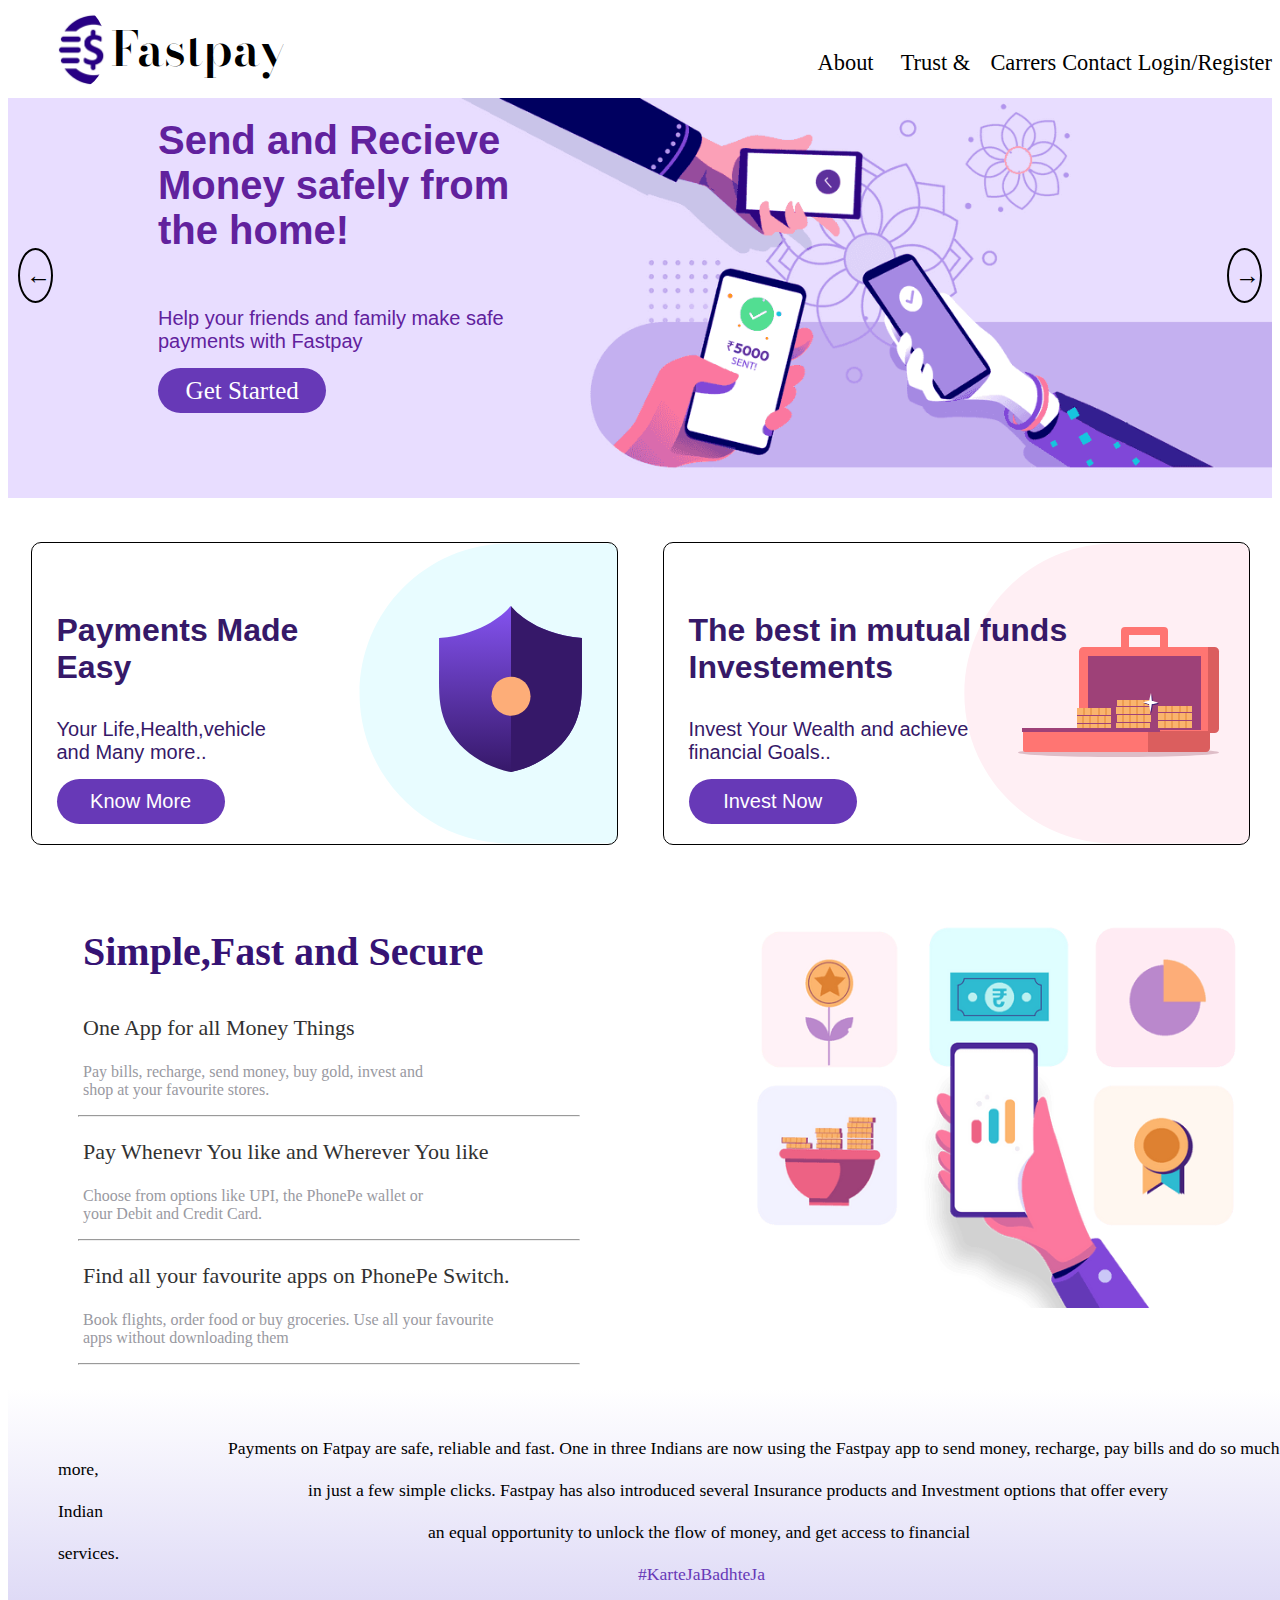
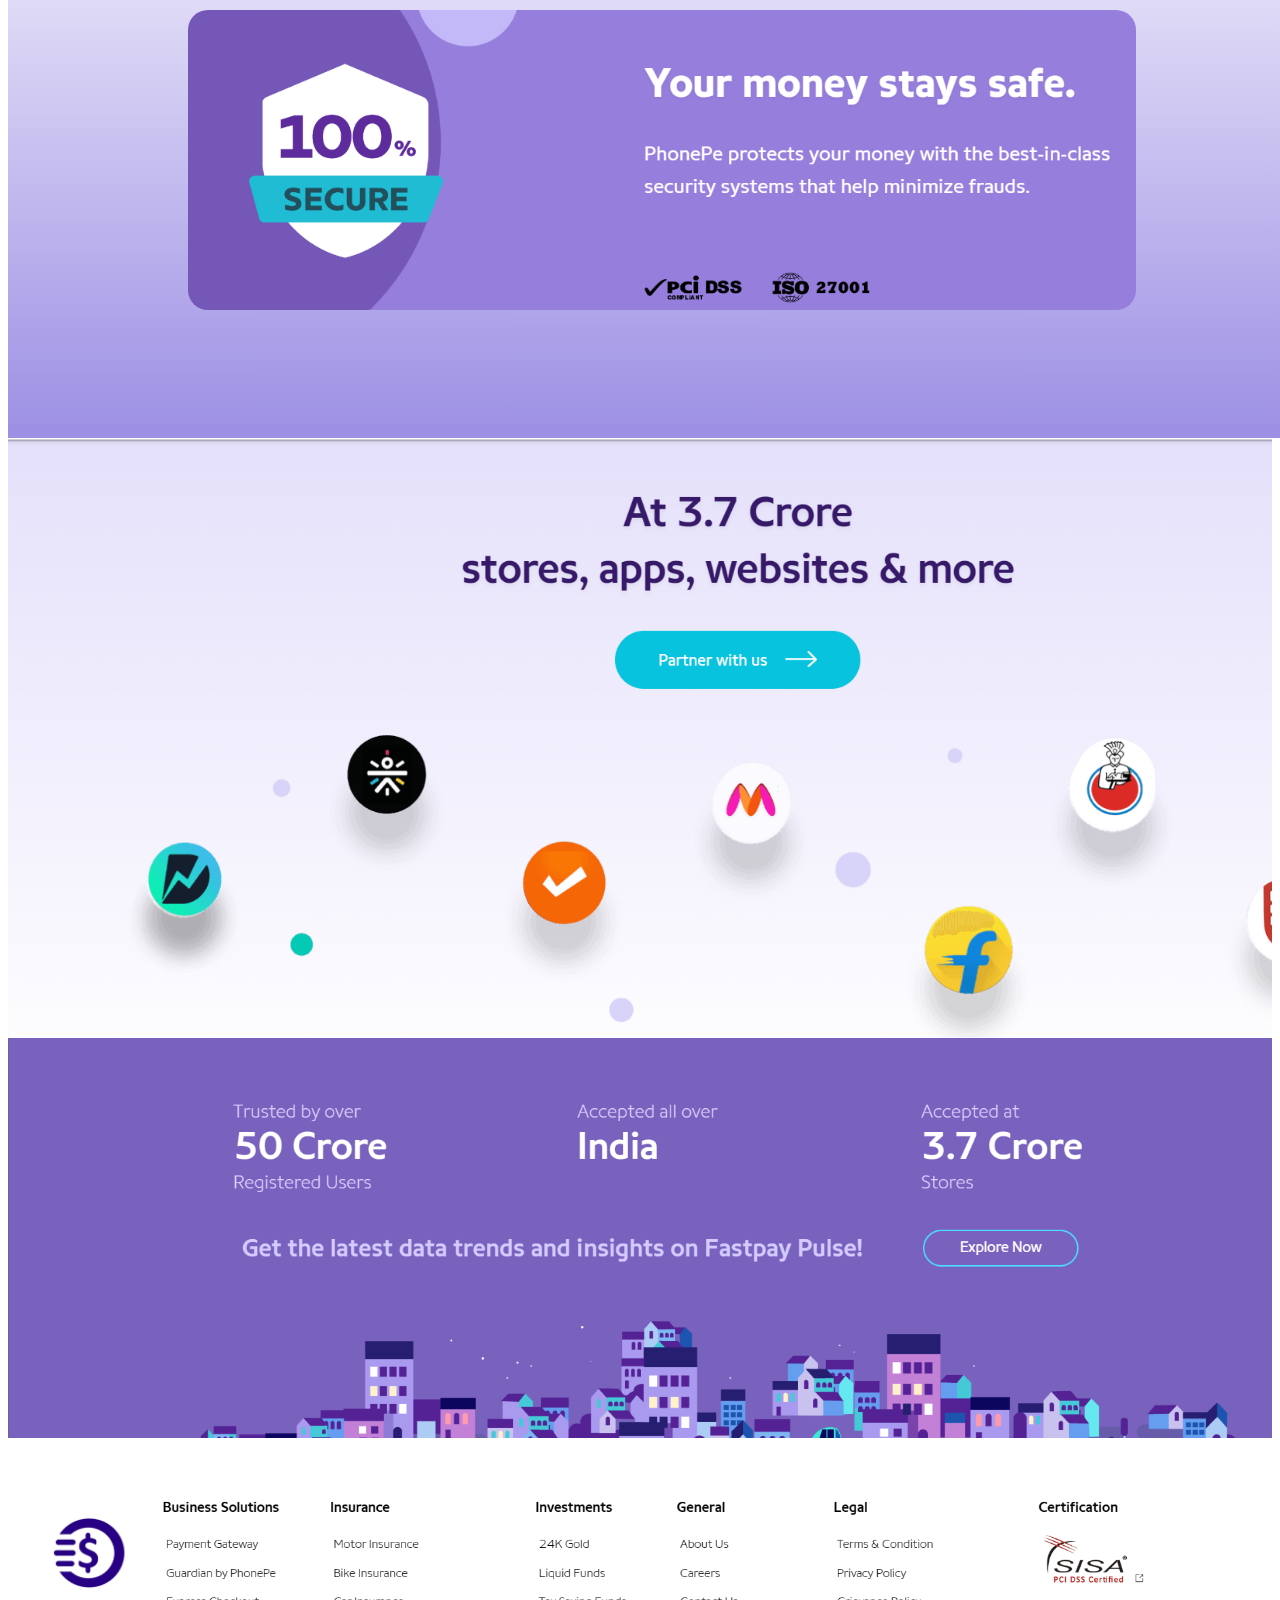
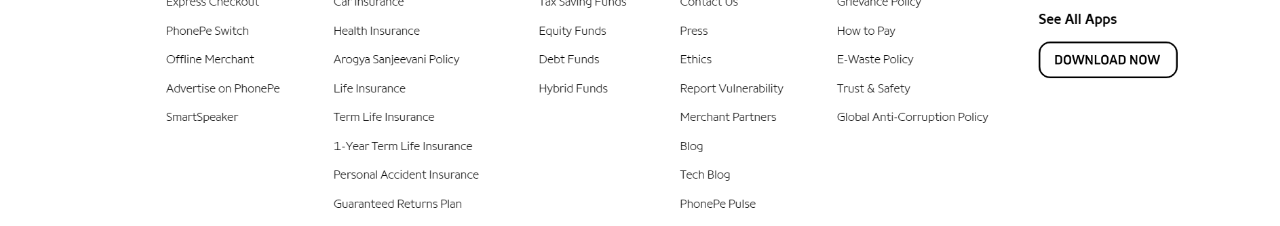
<file: Homepage.html>
<!DOCTYPE html>
<html lang="en">
<head>
    <meta charset="UTF-8">
    <meta name="viewport" content="width=device-width, initial-scale=1.0">
    <title>Document</title>
    <link rel="stylesheet" href="style.css">
    <link rel="stylesheet" href="https://fonts.googleapis.com/css2?family=Bodoni+Moda:wght@400;700&display=swap">

</head>
<body>
    <div class="navbar">
          <div class="logo">
                 
          </div>
          <div class="comname">
            Fastpay
         </div> 
          <div class="info">
               <div class="navbardet"><span style="margin-top:15px;">About us</span> </div>
               <div class="navbardet">Trust & safety</div>
               <div class="navbardet">Carrers</div>
               <div class="navbardet">Contact us</div>
               <div class="navbardet">Login/Register</div>
          </div>
    </div>
    <!-- this was the complete hero section -->
    <div class="hero">
        <button onclick="navigate('prev')" class="prev-btn">&larr;</button>
        <button onclick="navigate('next')" class="next-btn">&rarr;</button>
         <div class="herodata">
                 <span style="font-size:2.5rem; text-indent: 20px;font-family: Arial, sans-serif;font-weight: 600;">Send and Recieve Money safely from the home!</span> <br><br><br><br>
                 <span style="font-size:1.25rem; text-indent: 20px; font-family:Arial, Helvetica, sans-serif ;font-weight: 400;">Help your friends and family make safe payments with Fastpay</span>
                 <div class="started">
                      Get Started
                 </div>
         </div>
    </div>
    <div class="hero hero2" style="display: none;">
        <button onclick="navigate('prev')" class="prev-btn">&larr;</button>
        <button onclick="navigate('next')" class="next-btn">&rarr;</button>
        <div class="herodata">
                 <span style="font-size:2.5rem; text-indent: 40px;font-family: Arial, sans-serif;text-decoration: line-through;color: #858586;font-weight: 600;">2%</span> <span style="color: #6739b7;font-size: 80px;">Free</span><br><br><br><br>
                 <span style="font-size: 1.25rem; text-indent: 20px; font-family:Arial, Helvetica, sans-serif ;font-weight: 400;">Accept Your Online payments from others at zero cost(0%) </span><br>
                 <div class="started">
                      Get Started
                 </div>
         </div>

    </div>
    <div class="hero hero3" style="display: none;">
        <button onclick="navigate('prev')" class="prev-btn">&larr;</button>
        <button onclick="navigate('next')" class="next-btn">&rarr;</button>
         <div class="herodata">
                 <span style="font-size: 2.5rem; text-indent: 20px;font-family: Arial, sans-serif; color: white;font-weight: 600;">View Statements & manage financial constents</span> <br><br><br><br>
                 <span style="font-size: 1.25rem; text-indent: 20px; font-family:Arial, Helvetica, sans-serif ;font-weight: 400;">Get register with Fastpay <br>Righnow...</span><br>
                 <div class="started">
                      Know More...
                 </div>
         </div>

    </div>
    <div class="middle">
        <div class="middiv middiv1"><p style="font-size: 2rem;font-weight: 600;"><br>Payments Made<br> Easy<br></p>
            <span style="font-size: 20px; font-family: Arial, Helvetica, sans-serif;"> Your Life,Health,vehicle<br>and Many more..</span><br>
            <div style="width: 168.33px;height: 45.4px;background-color: #6739b7;border-radius: 33px;color: white;text-align: center;line-height: 45px;font-size: 20px;margin-top: 15px;">Know More</div>
        </div>
        <div class="middiv middiv2"><p style="font-size: 2rem;font-weight:600;"><br>The best in mutual funds<br>Investements<br></p>
            <span style="font-size: 20px; font-family: Arial, Helvetica, sans-serif;"> Invest Your Wealth and achieve <br>financial Goals..</span>
            <div style="width: 168.33px;height: 45.4px;background-color: #6739b7;border-radius: 33px;color: white;text-align: center;line-height: 45px;font-size: 20px;margin-top: 15px;">Invest Now</div>
        </div>
    </div>
    <div class="infodata">
        <p style="padding-top: 20px; color: #361374; font-size: 2.5rem;font-weight: 600;padding-left: 35px;">Simple,Fast and Secure</p>
        <p style="padding-left: 35px;color: #323232;font-weight: 500;font-size: 1.375rem;">One App for all Money Things</p>
        <p style="padding-left: 35px;color: #9999a1;font-size: 0.875;font-weight: 300;">Pay bills, recharge, send money, buy gold, invest and <br>shop at your favourite stores.</p><hr style="width: 500px;margin-left: 30px;">
        <p style="padding-left: 35px;color: #323232;font-weight: 500;font-size: 1.375rem;">Pay Whenevr You like and Wherever You like</p>
        <p style="padding-left: 35px;color: #9999a1;font-size: 0.875;font-weight: 300;">Choose from options like UPI, the PhonePe wallet or<br> your Debit and Credit Card.</p><hr style="width: 500px;margin-left: 30px;">
        <p style="padding-left: 35px;color: #323232;font-weight: 500;font-size: 1.375rem;">Find all your favourite apps on PhonePe Switch.</p>
        <p style="padding-left: 35px;color: #9999a1;font-size: 0.875;font-weight: 300;">Book flights, order food or buy groceries. Use all your favourite<br>apps without downloading them</p><hr style="width: 500px;margin-left: 30px;">
    </div>

    <div class="givingdata">
       <span style="padding: 170px;"> Payments on Fatpay are safe, reliable and fast. One in three Indians are now using the Fastpay app to send money, recharge, pay bills and do so much more,</span><br>
       <span style="padding: 250px;"> in just a few simple clicks. Fastpay has also introduced several Insurance products and Investment options that offer every Indian</span> <br>
       <span style="padding: 370px;">an equal opportunity to unlock the flow of money, and get access to financial services.</span><br>
       <span style="padding: 580px;color: #6739b7;"> #KarteJaBadhteJa</span>
       <div style="background-color: #323232;width: 75%;height: 300px;margin-top: 25px;margin-left: 130px;border-radius: 20px;background-image: url(secpic.png);background-size: cover;">

       </div>
    </div>
    <div style="width: 100;height: 600px;background-image: url(usagepic.png);background-size: cover;">

    </div>
    <div style="width: 100;height: 400px;background-image: url(updates.png);background-size: cover;">

    </div>
    <div style="width: 100%;height: 380px;background-image: url(footer.png);background-size: cover;position: relative;">
        <div style="width: 80px;height: 80px;background-color: black;position:absolute;margin-top:73px;margin-left: 40px;background-image: url(Navbarlogo.png);background-size: cover;">
                 
        </div>
    </div>
    <script>
        let currentIndex = 0;
        const divs = document.querySelectorAll('.hero');

        function navigate(direction) {
            divs[currentIndex].style.display = 'none';
            if (direction === 'next') {
                currentIndex = (currentIndex + 1) % divs.length;
            } else if (direction === 'prev') {
                currentIndex = (currentIndex - 1 + divs.length) % divs.length;
            }
            divs[currentIndex].style.display = 'block';
        }
    </script>
</body>
</html>
</file>
<file: style.css>
.navbar{
    width: 100%;
    height: 80px;
    background-color: white;
    display: flex;

}
.logo{
    width: 80px;
    height: 80px;
    border-radius: 50%;
    background-color: black;
    background-image: url("Navbarlogo.png");
    background-size: cover;
    margin-left: 45px;
}
.comname{
    width: 100px;
    height: 80px;
    color: black;
    margin-left: 5px;
    display: flex;
    align-items: center;
    font-size: 3.0rem;
    font-weight: 600;
    font-family: 'Bodoni Moda', serif;
}
.info{
    width: 700px;
    height: 60px;
    display: flex;
    align-items: center;
    justify-content: space-evenly;
    background-color:white;
    margin-left: 600px;
    margin-top: 25px;
}
/* Default styles */
.navbardet {
    width: auto;
    height: 50px;
    background-color: white;
    font-size: 1.4rem;
    font-weight: 500;
    text-align: center;
    transition: background-color 0.3s, color 0.3s, transform 0.5s;
    line-height: 50px; /* Centering text vertically */
    border-radius:17%;
}

/* Hover styles */
.navbardet:hover { /* Change background color on hover */
    color:#6739b7; /* Change text color on hover */
    transform: scale(1.20); /* Slight zoom-out effect on hover */
}
.hero{
    background-image: url("heropic.png");
    background-size: cover;
    width: 100%;
    margin-top: 10px;
    height: 400px;
    position: relative;
    
}
.herodata{
    position:absolute;
    width: 30%;
    height: 90%;
    margin-left: 150px;
    margin-top: 20px;
    color: rgb(97,33,157);
    

}
.started{
    width: 168.33px;
    height: 45.4px;
    border-radius: 33px;
    background-color: #6739b7;
    margin-top: 15px;
    color: white;
    font-size: 25px;
    line-height: 45.4px;
    text-align: center;
}
.hero2{
    background-image: url("hero2.jpg");
}
.hero3{
    background-image: url(hero3.png);
}
.prev-btn{
    float: left;width: 35px; height: 55px; border-radius: 50%; font-size:25px;margin-top: 150px;background: transparent;margin-left: 10px;border: 2px black solid;
    transition: transform 0.3s ease-in-out;
}
.next-btn{
    float: right; width: 35px; height: 55px; border-radius: 50%;font-size: 25px;margin-top: 150px;background: transparent;margin-right: 10px;border: 2px black solid;
    transition: transform 0.6s ease-in-out,box-shadow 0.3s ease-in-out;
}
.prev-btn:hover,
.next-btn:hover{
     background-color: rgb(85, 83, 90);
     color: white;
     transform: scale(1.2);
     box-shadow: 0px 0px 8px 0px rgba(0, 0, 0, 0.5);

}
.middle{
    margin-top: 20px;
    width: 100%;
    height: 350px;
    display: flex;
    align-items: center;
    justify-content: space-around;

}
.middiv{
    width: 560px;
    height: 301px;
    background-color:white;
    border: 0.5px solid black;
    transition: all 0.2sec ease-in-out;
    border-radius: 10px;
    font-family: PhonePeSans,sans-serif,Helvetica,Arial;
    color: #361968;
    

}
.middiv1{
    background-image: url(secpart1.svg);
    background-position: right;
    background-repeat: no-repeat;
    padding-left: 25px;
}
.middiv2{
    background-image: url(secpart2.svg);
    background-position: right;
    background-repeat: no-repeat;
    padding-left: 25px;
}
.middiv:hover{
    border: 0px ;
    box-shadow:0 19px 25px 0 rgb(0,0,0,.19)
}
.infodata{
    width: 100%;
    height: 400px;
    margin-top: 20px;
    background-image: url(infopic.png);
    background-size: cover;
    padding-left: 40px;

}
.givingdata{
    margin-top: 80px;
    width: 100%;
    height: 600px;
    padding-left: 50px;
    padding-top: 50px;
    font-size: 1.1rem;
    font-weight: 400;
    background:linear-gradient(#fff,#9c8fe4);
}
</file>
